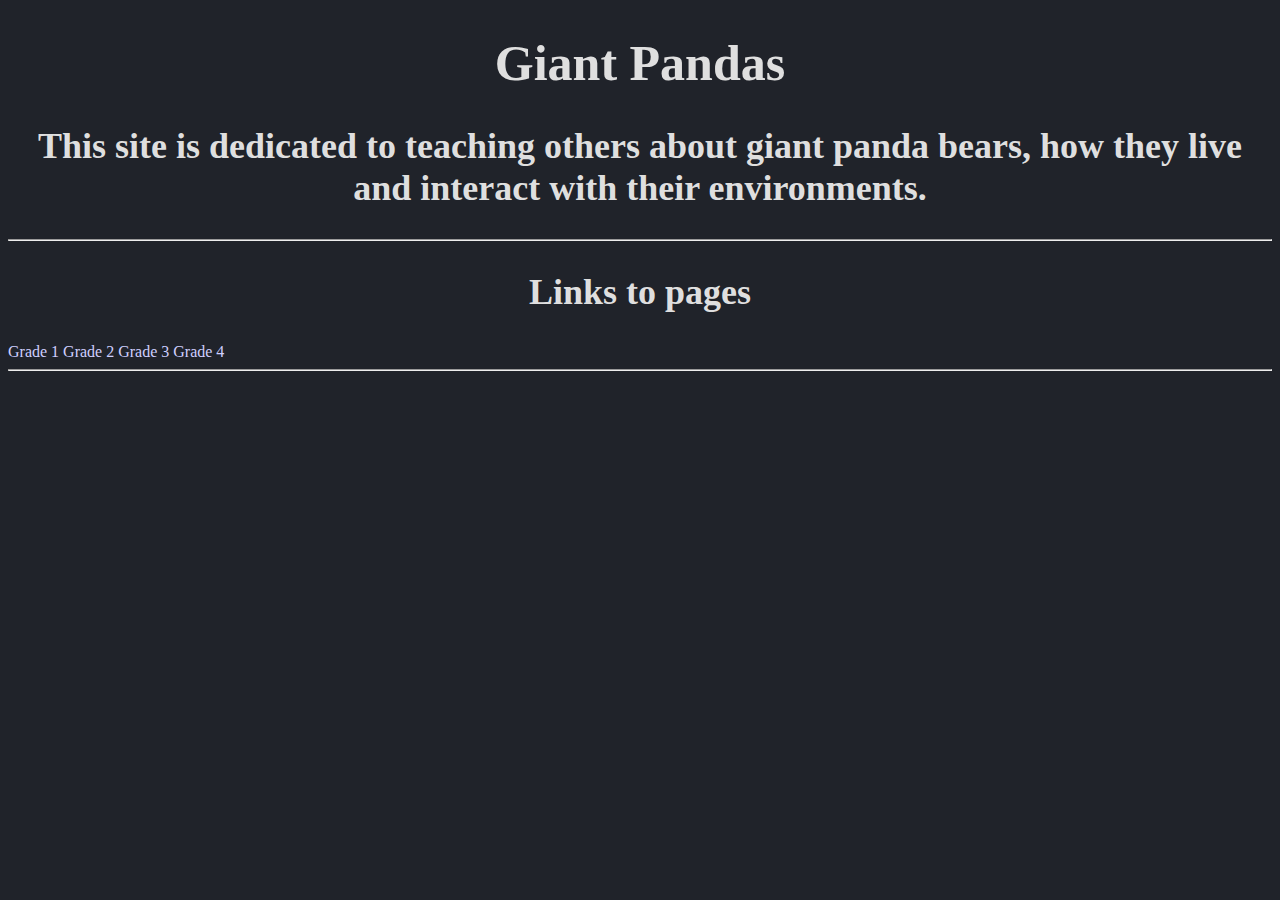
<file: docs/index.html>
<!DOCTYPE html>
<html>
  <head>
    <link rel="stylesheet" href="style.css">
    <title>Giant Panda Bears</title>
  </head>
  <body>
    <h1>Giant Pandas</h1>
    <h2>This site is dedicated to teaching others about giant panda bears, how they live and interact with their environments.</h2>
    <hr>
    <h2>Links to pages</h2>
    <a href="https://mobomega.github.io/giant-panda-bears-website/grade1">Grade 1</a>
    <a href="https://mobomega.github.io/giant-panda-bears-website/grade2">Grade 2</a>
    <a href="https://mobomega.github.io/giant-panda-bears-website/grade3">Grade 3</a>
    <a href="https://mobomega.github.io/giant-panda-bears-website/grade4">Grade 4</a>
    <hr>

  </body>
</file>
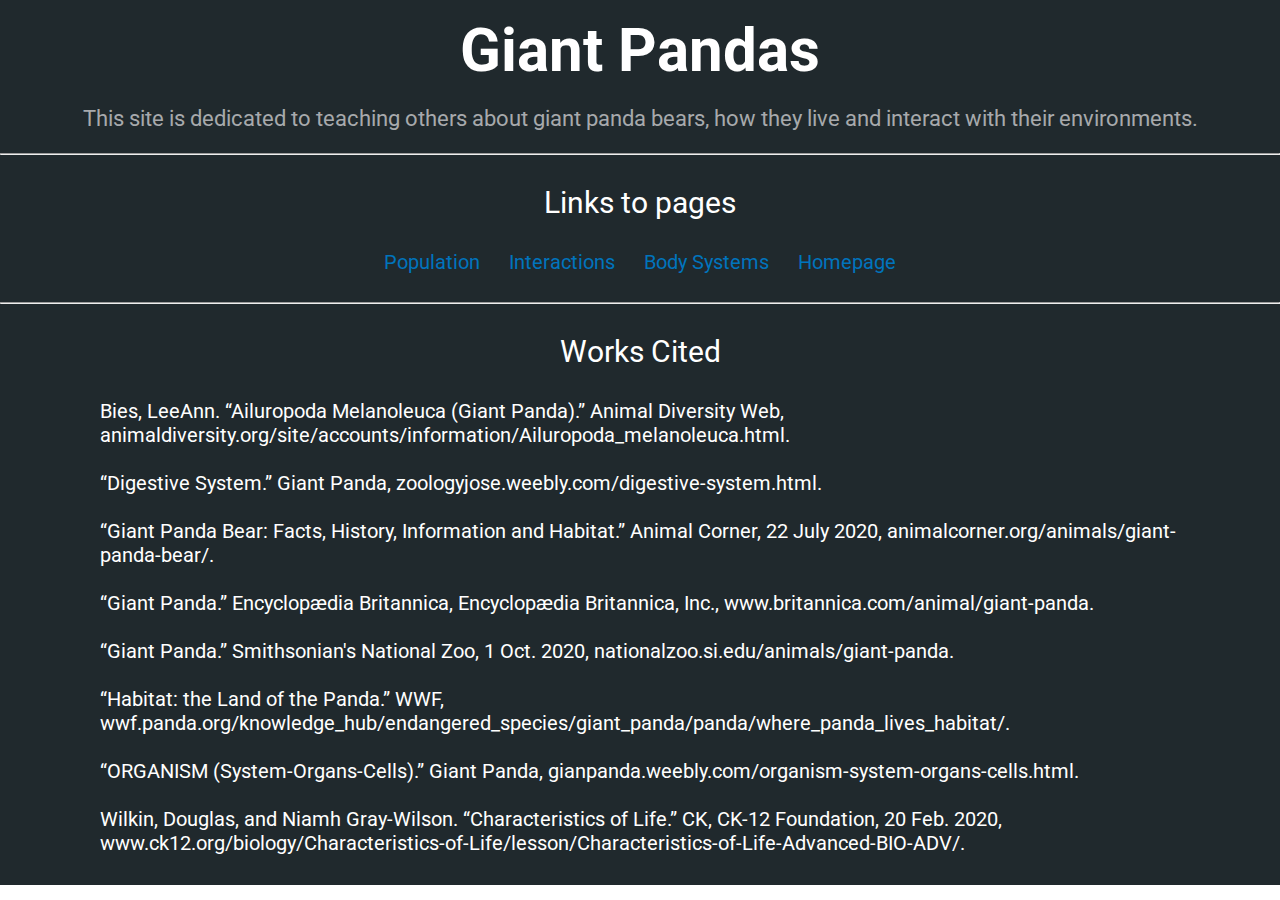
<file: panda-bibliography.html>
<!DOCTYPE html>
<html>
  <head>
    <link rel="stylesheet" href="style.css">
    <link rel='icon' href='favicon.png' type='image/x-icon'/>
    <title>Giant Panda Bears</title>
  </head>
  <body>
    <div class="content">
      <p class="title"><b>Giant Pandas</b></p>
      <p class="subscript">This site is dedicated to teaching others about giant panda bears, how they live and interact with their environments.</p>
      <hr>
      <p class="minor-title">Links to pages</p>
      <div class="pages">
        <div class="links">
          <span class="link page"><a href="https://mobomega.github.io/panda-population">Population</a></span>
          <span class="link page"><a href="https://mobomega.github.io/panda-social-interactions">Interactions</a></span>
          <span class="link page"><a href="https://mobomega.github.io/panda-body-systems">Body Systems</a></span>
          <span class="link page"><a href="https://mobomega.github.io/giant-panda-bears-website">Homepage</a></span>
        </div>
      </div>
      <hr>
      <p class="minor-title">Works Cited</p>
      <p class="minor-info">Bies, LeeAnn. “Ailuropoda Melanoleuca (Giant Panda).” Animal Diversity Web, animaldiversity.org/site/accounts/information/Ailuropoda_melanoleuca.html.<br><br>
“Digestive System.” Giant Panda, zoologyjose.weebly.com/digestive-system.html.<br><br>
“Giant Panda Bear: Facts, History, Information and Habitat.” Animal Corner, 22 July 2020, animalcorner.org/animals/giant-panda-bear/.<br><br>
“Giant Panda.” Encyclopædia Britannica, Encyclopædia Britannica, Inc., www.britannica.com/animal/giant-panda.<br><br>
“Giant Panda.” Smithsonian's National Zoo, 1 Oct. 2020, nationalzoo.si.edu/animals/giant-panda.<br><br>
“Habitat: the Land of the Panda.” WWF, wwf.panda.org/knowledge_hub/endangered_species/giant_panda/panda/where_panda_lives_habitat/.<br><br>
“ORGANISM (System-Organs-Cells).” Giant Panda, gianpanda.weebly.com/organism-system-organs-cells.html.<br><br>
Wilkin, Douglas, and Niamh Gray-Wilson. “Characteristics of Life.” CK, CK-12 Foundation, 20 Feb. 2020, www.ck12.org/biology/Characteristics-of-Life/lesson/Characteristics-of-Life-Advanced-BIO-ADV/.</p>
    </div>
  </body>
</file>
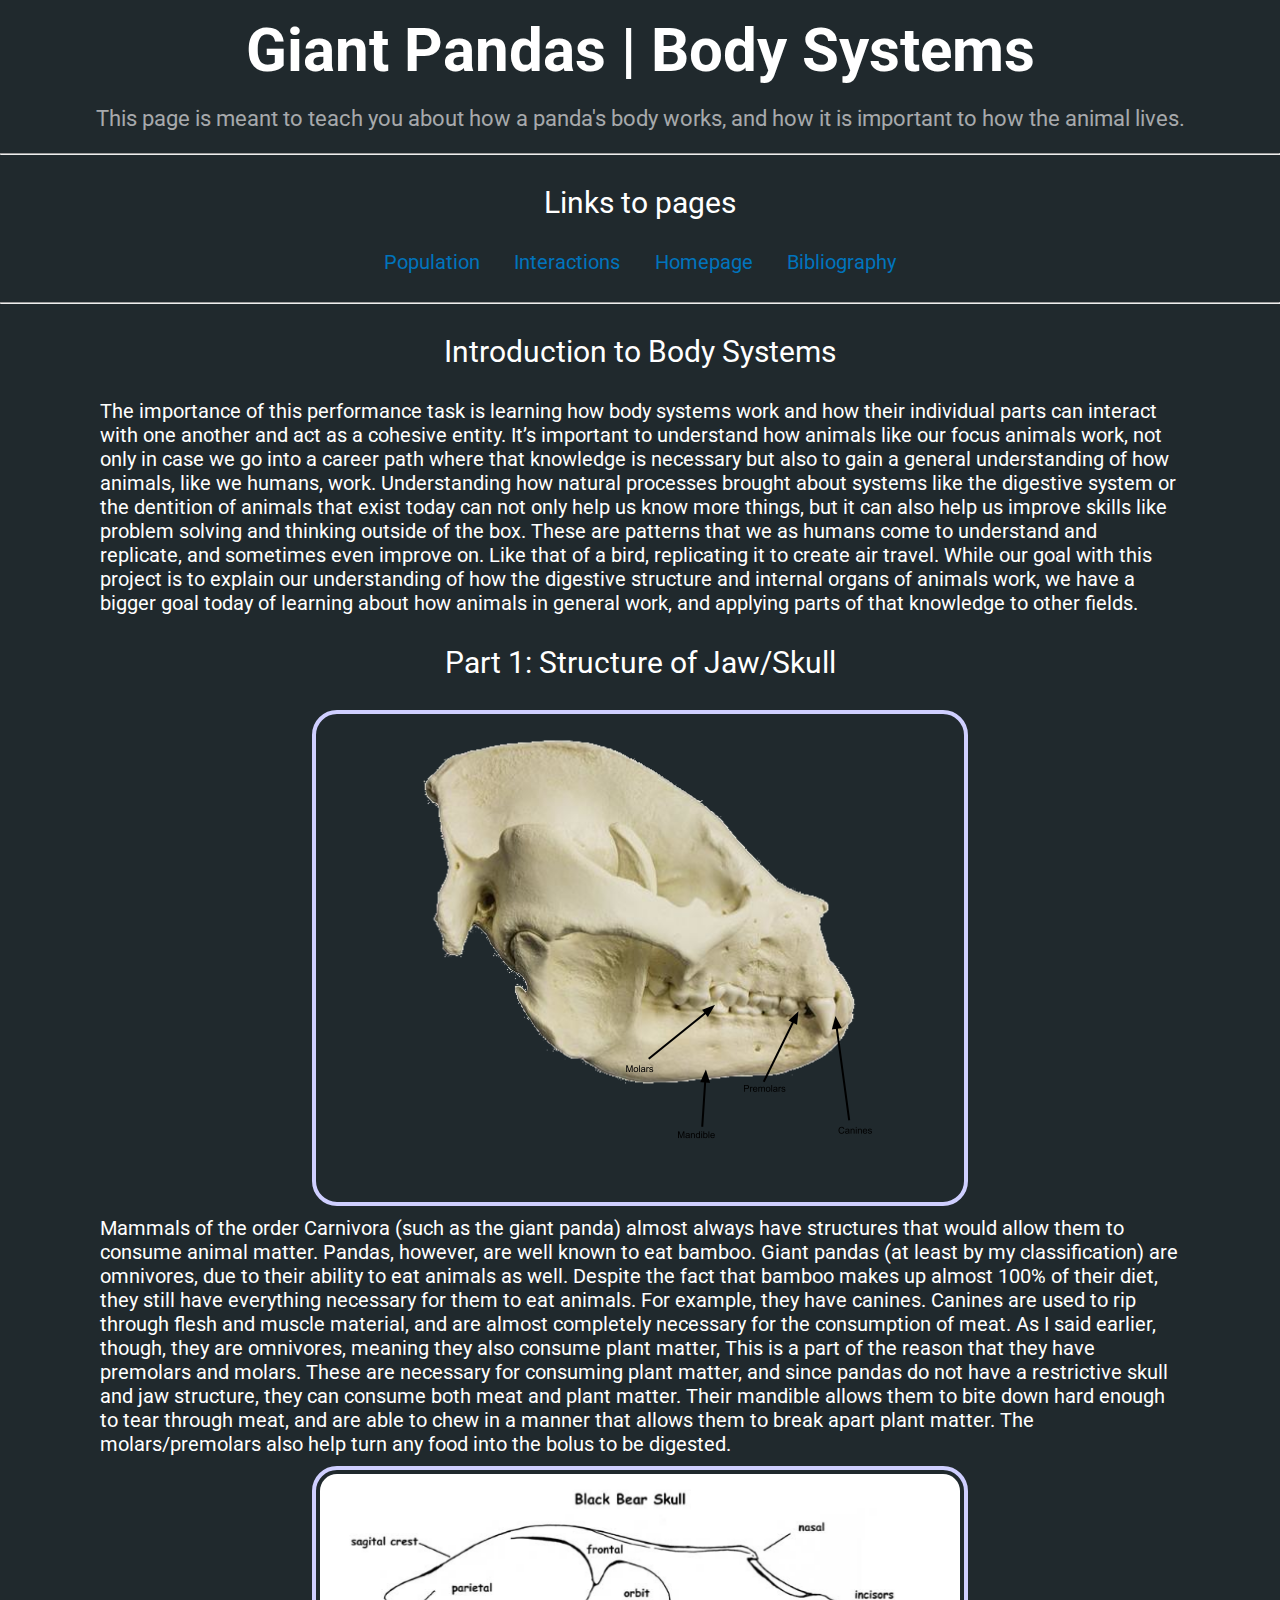
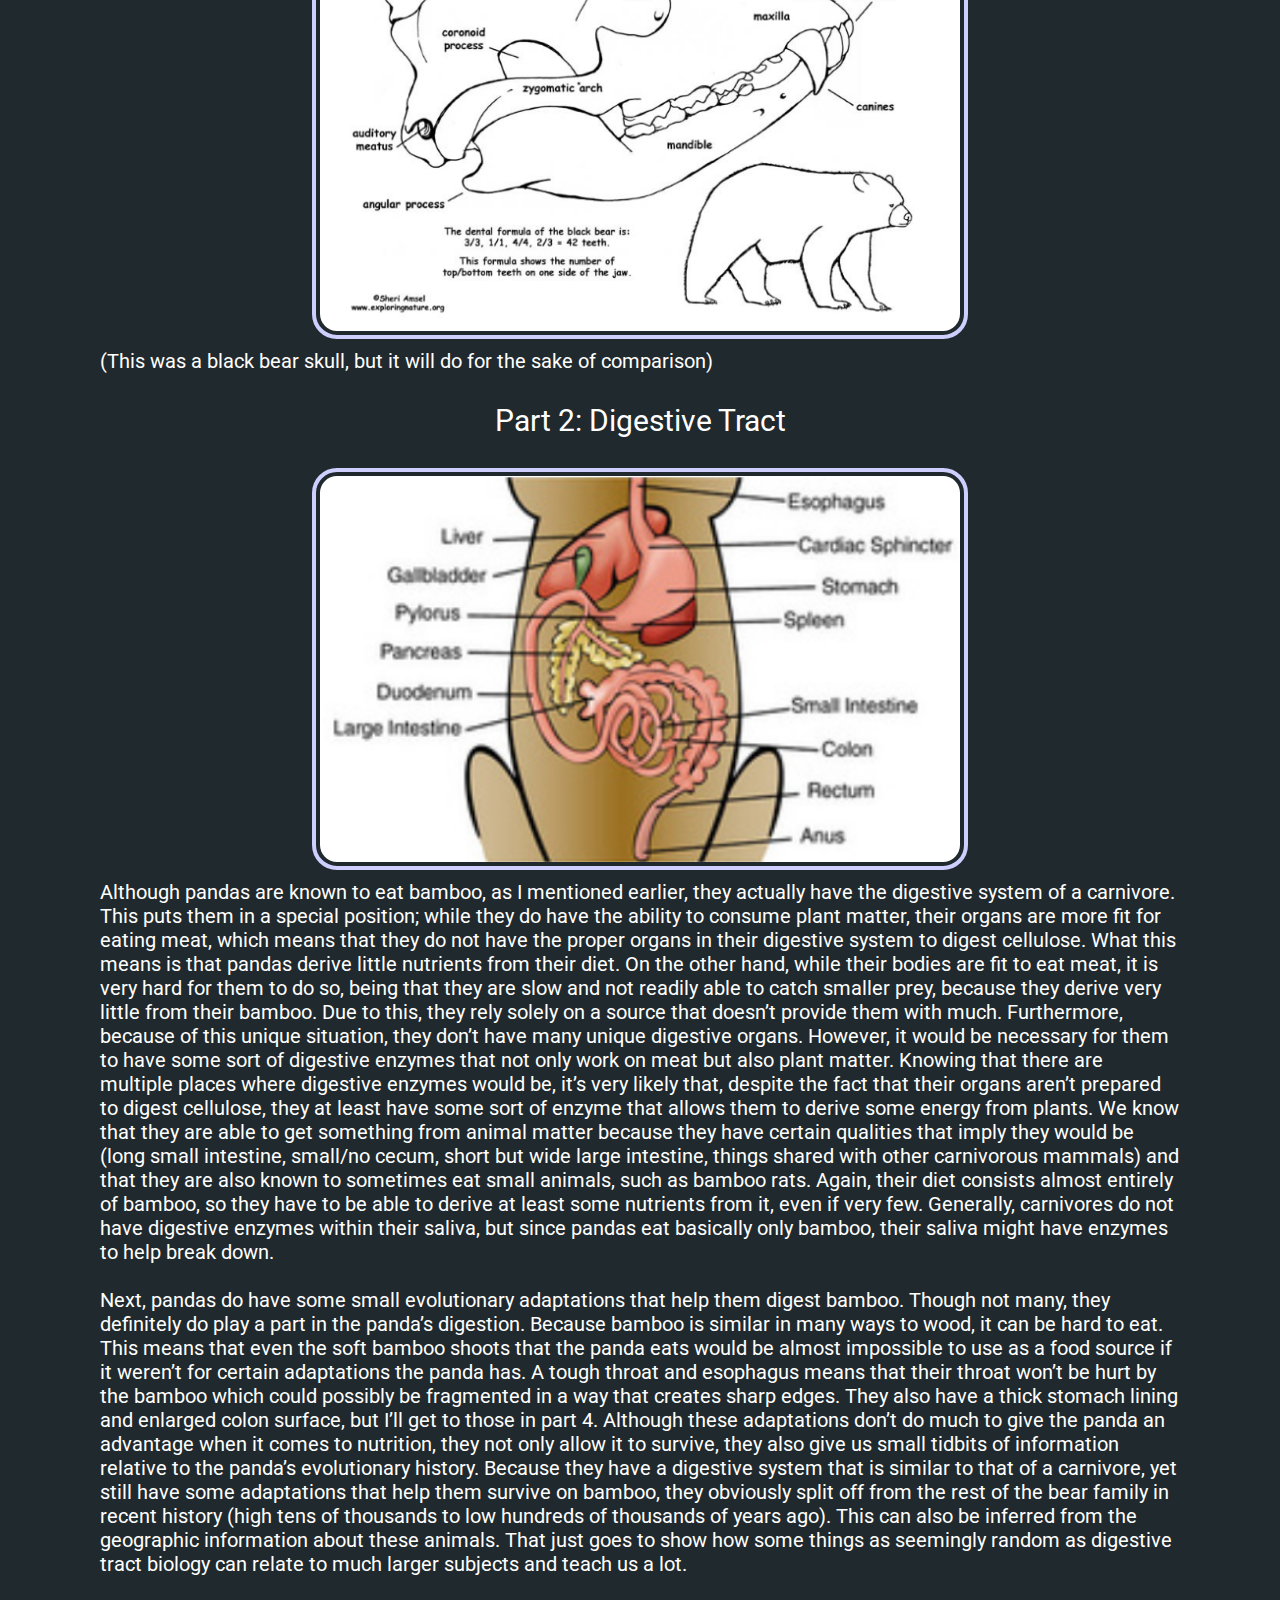
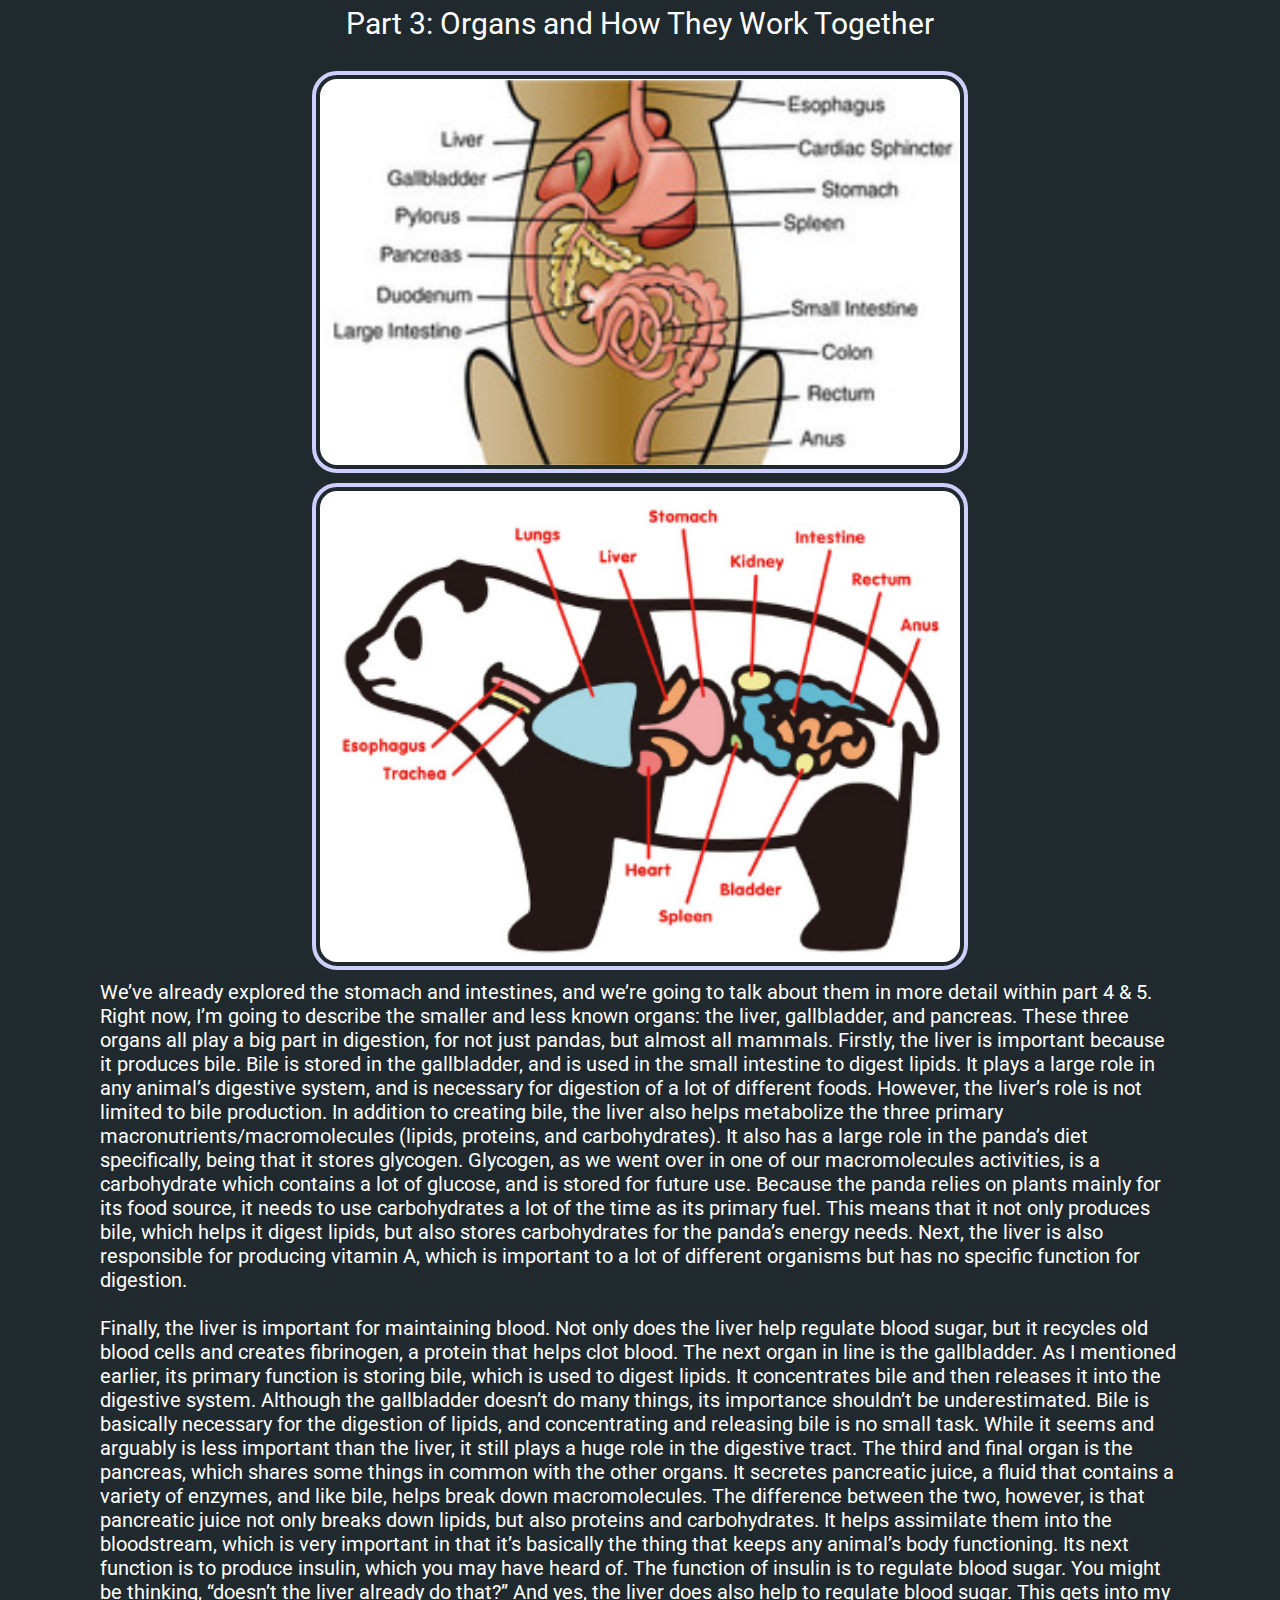
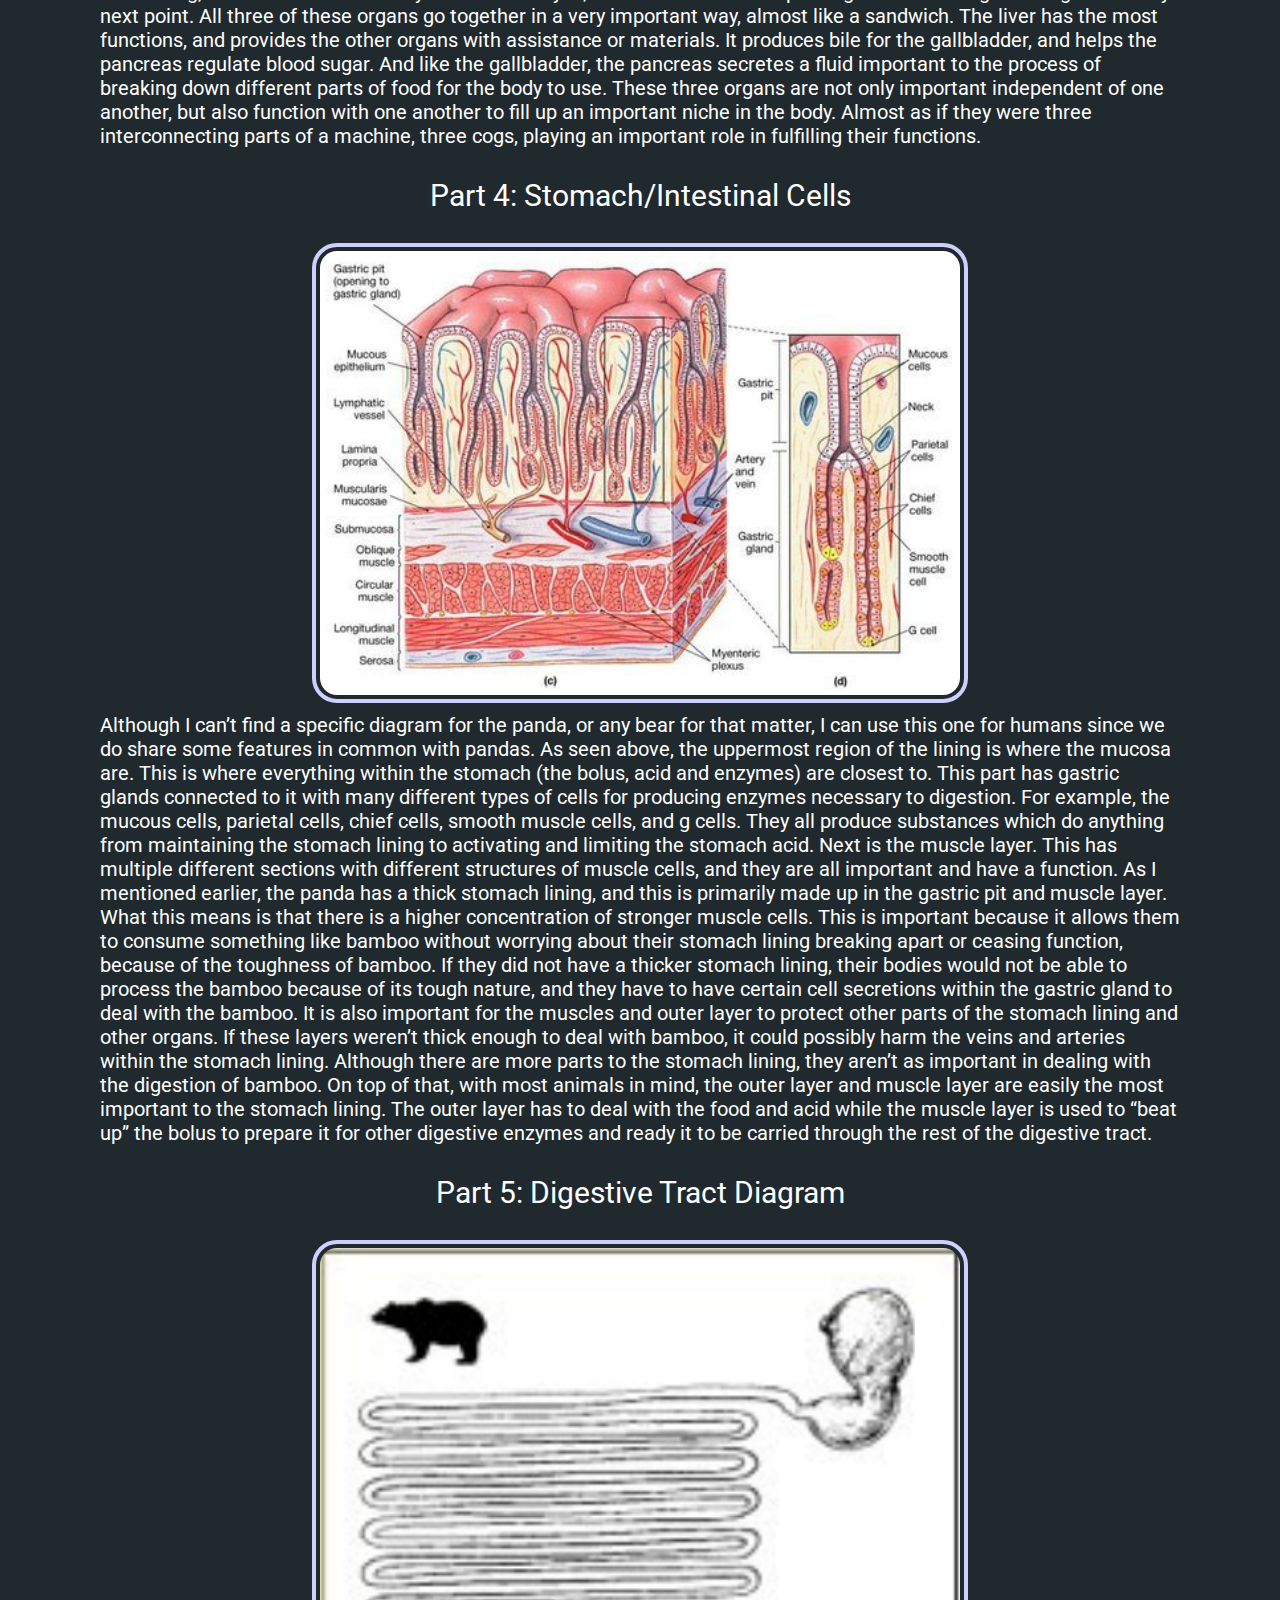
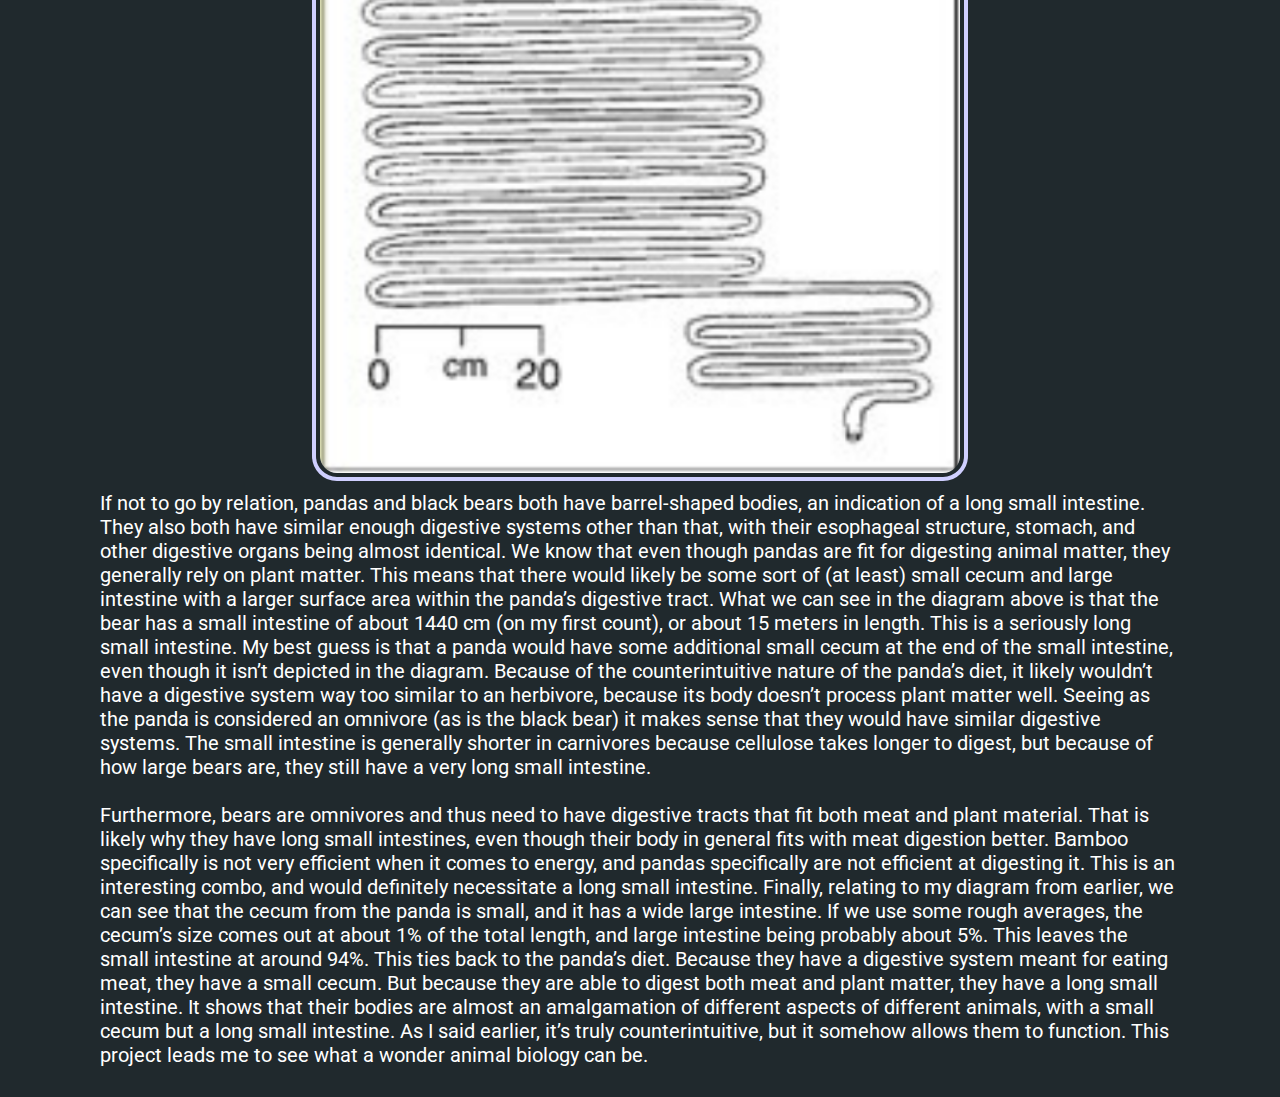
<file: panda-body-systems.html>
<!DOCTYPE html>
<html>
  <head>
    <link rel="stylesheet" href="style.css">
    <link rel='icon' href='favicon.png' type='image/x-icon'/>
    <title>Giant Panda Bears | Body Systems</title>
  </head>
  <body>
    <div class="content">
      <p class="title"><b>Giant Pandas | Body Systems</b></p>
      <p class="subscript">This page is meant to teach you about how a panda's body works, and how it is important to how the animal lives.</p>
      <hr>
      <p class="minor-title">Links to pages</p>
      <div class="pages">
        <div class="links">
          <span class="link page"><a href="https://mobomega.github.io/panda-population">Population</a></span>
          <span class="link page"><a href="https://mobomega.github.io/panda-social-interactions">Interactions</a></span>
          <span class="link page"><a href="https://mobomega.github.io/giant-panda-bears-website">Homepage</a></span>
          <span class="link page"><a href="https://mobomega.github.io/panda-bibliography">Bibliography</a></span>
        </div>
      </div>
      <hr>

      <!-- Info -->
      <p class="minor-title">Introduction to Body Systems</p>
      <p class="minor-info">The importance of this performance task is learning how body systems work and how their individual parts can interact with one another and act as a cohesive entity. It’s important to understand how animals like our focus animals work, not only in case we go into a career path where that knowledge is necessary but also to gain a general understanding of how animals, like we humans, work. Understanding how natural processes brought about systems like the digestive system or the dentition of animals that exist today can not only help us know more things, but it can also help us improve skills like problem solving and thinking outside of the box. These are patterns that we as humans come to understand and replicate, and sometimes even improve on. Like that of a bird, replicating it to create air travel. While our goal with this project is to explain our understanding of how the digestive structure and internal organs of animals work, we have a bigger goal today of learning about how animals in general work, and applying parts of that knowledge to other fields.</p>

      <p class="minor-title">Part 1: Structure of Jaw/Skull</p>
      <img class="minor-image" src="skull1.png" alt="Image of a panda skull">
      <p class="minor-info">Mammals of the order Carnivora (such as the giant panda) almost always have structures that would allow them to consume animal matter. Pandas, however, are well known to eat bamboo. Giant pandas (at least by my classification) are omnivores, due to their ability to eat animals as well. Despite the fact that bamboo makes up almost 100% of their diet, they still have everything necessary for them to eat animals. For example, they have canines. Canines are used to rip through flesh and muscle material, and are almost completely necessary for the consumption of meat. As I said earlier, though, they are omnivores, meaning they also consume plant matter, This is a part of the reason that they have premolars and molars. These are necessary for consuming plant matter, and since pandas do not have a restrictive skull and jaw structure, they can consume both meat and plant matter. Their mandible allows them to 	bite down hard enough to tear through meat, and are able to chew in a manner that allows them to break apart plant matter. The molars/premolars also help turn any food into the bolus to be digested. </p>
      <img class="minor-image" src="skull2.png" alt="Image of a bear skull, labeled">
      <p class="minor-info">(This was a black bear skull, but it will do for the sake of comparison)</p>

      <p class="minor-title">Part 2: Digestive Tract</p>
      <img class="minor-image" src="pandainternal.png" alt="Image of a panda digestive tract">
      <p class="minor-info">Although pandas are known to eat bamboo, as I mentioned earlier, they actually have the digestive system of a carnivore. This puts them in a special position; while they do have the ability to consume plant matter, their organs are more fit for eating meat, which means that they do not have the proper organs in their digestive system to digest cellulose. What this means is that pandas derive little nutrients from their diet. On the other hand, while their bodies are fit to eat meat, it is very hard for them to do so, being that they are slow and not readily able to catch smaller prey, because they derive very little from their bamboo. Due to this, they rely solely on a source that doesn’t provide them with much. Furthermore, because of this unique situation, they don’t have many unique digestive organs. However, it would be necessary for them to have some sort of digestive enzymes that not only work on meat but also plant matter. Knowing that there are multiple places where digestive enzymes would be, it’s very likely that, despite the fact that their organs aren’t prepared to digest cellulose, they at least have some sort of enzyme that allows them to derive some energy from plants. We know that they are able to get something from animal matter because they have certain qualities that imply they would be (long small intestine, small/no cecum, short but wide large intestine, things shared with other carnivorous mammals) and that they are also known to sometimes eat small animals, such as bamboo rats. Again, their diet consists almost entirely of bamboo, so they have to be able to derive at least some nutrients from it, even if very few. Generally, carnivores do not have digestive enzymes within their saliva, but since pandas eat basically only bamboo, their saliva might have enzymes to help break down.<br><br>Next, pandas do have some small evolutionary adaptations that help them digest bamboo. Though not many, they definitely do play a part in the panda’s digestion. Because bamboo is similar in many ways to wood, it can be hard to eat. This means that even the soft bamboo shoots that the panda eats would be almost impossible to use as a food source if it weren’t for certain adaptations the panda has. A tough throat and esophagus means that their throat won’t be hurt by the bamboo which could possibly be fragmented in a way that creates sharp edges. They also have a thick stomach lining and enlarged colon surface, but I’ll get to those in part 4. Although these adaptations don’t do much to give the panda an advantage when it comes to nutrition, they not only allow it to survive, they also give us small tidbits of information relative to the panda’s evolutionary history. Because they have a digestive system that is similar to that of a carnivore, yet still have some adaptations that help them survive on bamboo, they obviously split off from the rest of the bear family in recent history (high tens of thousands to low hundreds of thousands of years ago). This can also be inferred from the geographic information about these animals. That just goes to show how some things as seemingly random as digestive tract biology can relate to much larger subjects and teach us a lot.</p>

      <p class="minor-title">Part 3: Organs and How They Work Together</p>
      <img class="minor-image" src="pandainternal.png" alt="Image of a panda digestive tract">
      <img class="minor-image" src="pandainternal2.png" alt="Image of a panda's organs">
      <p class="minor-info">We’ve already explored the stomach and intestines, and we’re going to talk about them in more detail within part 4 & 5. Right now, I’m going to describe the smaller and less known organs: the liver, gallbladder, and pancreas. These three organs all play a big part in digestion, for not just pandas, but almost all mammals. Firstly, the liver is important because it produces bile. Bile is stored in the gallbladder, and is used in the small intestine to digest lipids. It plays a large role in any animal’s digestive system, and is necessary for digestion of a lot of different foods. However, the liver’s role is not limited to bile production. In addition to creating bile, the liver also helps metabolize the three primary macronutrients/macromolecules (lipids, proteins, and carbohydrates). It also has a large role in the panda’s diet specifically, being that it stores glycogen. Glycogen, as we went over in one of our macromolecules activities, is a carbohydrate which contains a lot of glucose, and is stored for future use. Because the panda relies on plants mainly for its food source, it needs to use carbohydrates a lot of the time as its primary fuel. This means that it not only produces bile, which helps it digest lipids, but also stores carbohydrates for the panda’s energy needs. Next, the liver is also responsible for producing vitamin A, which is important to a lot of different organisms but has no specific function for digestion.<br><br>Finally, the liver is important for maintaining blood. Not only does the liver help regulate blood sugar, but it recycles old blood cells and creates fibrinogen, a protein that helps clot blood. The next organ in line is the gallbladder. As I mentioned earlier, its primary function is storing bile, which is used to digest lipids. It concentrates bile and then releases it into the digestive system. Although the gallbladder doesn’t do many things, its importance shouldn’t be underestimated. Bile is basically necessary for the digestion of lipids, and concentrating and releasing bile is no small task. While it seems and arguably is less important than the liver, it still plays a huge role in the digestive tract. The third and final organ is the pancreas, which shares some things in common with the other organs. It secretes pancreatic juice, a fluid that contains a variety of enzymes, and like bile, helps break down macromolecules. The difference between the two, however, is that pancreatic juice not only breaks down lipids, but also proteins and carbohydrates. It helps assimilate them into the bloodstream, which is very important in that it’s basically the thing that keeps any animal’s body functioning. Its next function is to produce insulin, which you may have heard of. The function of insulin is to regulate blood sugar. You might be thinking, “doesn’t the liver already do that?” And yes, the liver does also help to regulate blood sugar. This gets into my next point. All three of these organs go together in a very important way, almost like a sandwich. The liver has the most functions, and provides the other organs with assistance or materials. It produces bile for the gallbladder, and helps the pancreas regulate blood sugar. And like the gallbladder, the pancreas secretes a fluid important to the process of breaking down different parts of food for the body to use. These three organs are not only important independent of one another, but also function with one another to fill up an important niche in the body. Almost as if they were three interconnecting parts of a machine, three cogs, playing an important role in fulfilling their functions.</p>

      <p class="minor-title">Part 4: Stomach/Intestinal Cells</p>
      <img class="minor-image" src="stomachcell.png" alt="Image of a panda stomach cell">
      <p class="minor-info">Although I can’t find a specific diagram for the panda, or any bear for that matter, I can use this one for humans since we do share some features in common with pandas. As seen above, the uppermost region of the lining is where the mucosa are. This is where everything within the stomach (the bolus, acid and enzymes) are closest to. This part has gastric glands connected to it with many different types of cells for producing enzymes necessary to digestion. For example, the mucous cells, parietal cells, chief cells, smooth muscle cells, and g cells. They all produce substances which do anything from maintaining the stomach lining to activating and limiting the stomach acid. Next is the muscle layer. This has multiple different sections with different structures of muscle cells, and they are all important and have a function. As I mentioned earlier, the panda has a thick stomach lining, and this is primarily made up in the gastric pit and muscle layer. What this means is that there is a higher concentration of stronger muscle cells. This is important because it allows them to consume something like bamboo without worrying about their stomach lining breaking apart or ceasing function, because of the toughness of bamboo. If they did not have a thicker stomach lining, their bodies would not be able to process the bamboo because of its tough nature, and they have to have certain cell secretions within the gastric gland to deal with the bamboo. It is also important for the muscles and outer layer to protect other parts of the stomach lining and other organs. If these layers weren’t thick enough to deal with bamboo, it could possibly harm the veins and arteries within the stomach lining. Although there are more parts to the stomach lining, they aren’t as important in dealing with the digestion of bamboo. On top of that, with most animals in mind, the outer layer and muscle layer are easily the most important to the stomach lining. The outer layer has to deal with the food and acid while the muscle layer is used to “beat up” the bolus to prepare it for other digestive enzymes and ready it to be carried through the rest of the digestive tract.</p>

      <p class="minor-title">Part 5: Digestive Tract Diagram</p>
      <img class="minor-image" src="intestines.png" alt="Image of a bear colon">
      <p class="minor-info">If not to go by relation, pandas and black bears both have barrel-shaped bodies, an indication of a long small intestine. They also both have similar enough digestive systems other than that, with their esophageal structure, stomach, and other digestive organs being almost identical. We know that even though pandas are fit for digesting animal matter, they generally rely on plant matter. This means that there would likely be some sort of (at least) small cecum and large intestine with a larger surface area within the panda’s digestive tract. What we can see in the diagram above is that the bear has a small intestine of about 1440 cm (on my first count), or about 15 meters in length. This is a seriously long small intestine. My best guess is that a panda would have some additional small cecum at the end of the small intestine, even though it isn’t depicted in the diagram. Because of the counterintuitive nature of the panda’s diet, it likely wouldn’t have a digestive system way too similar to an herbivore, because its body doesn’t process plant matter well. Seeing as the panda is considered an omnivore (as is the black bear) it makes sense that they would have similar digestive systems. The small intestine is generally shorter in carnivores because cellulose takes longer to digest, but because of how large bears are, they still have a very long small intestine.<br><br>Furthermore, bears are omnivores and thus need to have digestive tracts that fit both meat and plant material. That is likely why they have long small intestines, even though their body in general fits with meat digestion better. Bamboo specifically is not very efficient when it comes to energy, and pandas specifically are not efficient at digesting it. This is an interesting combo, and would definitely necessitate a long small intestine. Finally, relating to my diagram from earlier, we can see that the cecum from the panda is small, and it has a wide large intestine. If we use some rough averages, the cecum’s size comes out at about 1% of the total length, and large intestine being probably about 5%. This leaves the small intestine at around 94%. This ties back to the panda’s diet. Because they have a digestive system meant for eating meat, they have a small cecum. But because they are able to digest both meat and plant matter, they have a long small intestine. It shows that their bodies are almost an amalgamation of different aspects of different animals, with a small cecum but a long small intestine. As I said earlier, it’s truly counterintuitive, but it somehow allows them to function. This project leads me to see what a wonder animal biology can be.</p>

      </div>
  </body>
</file>
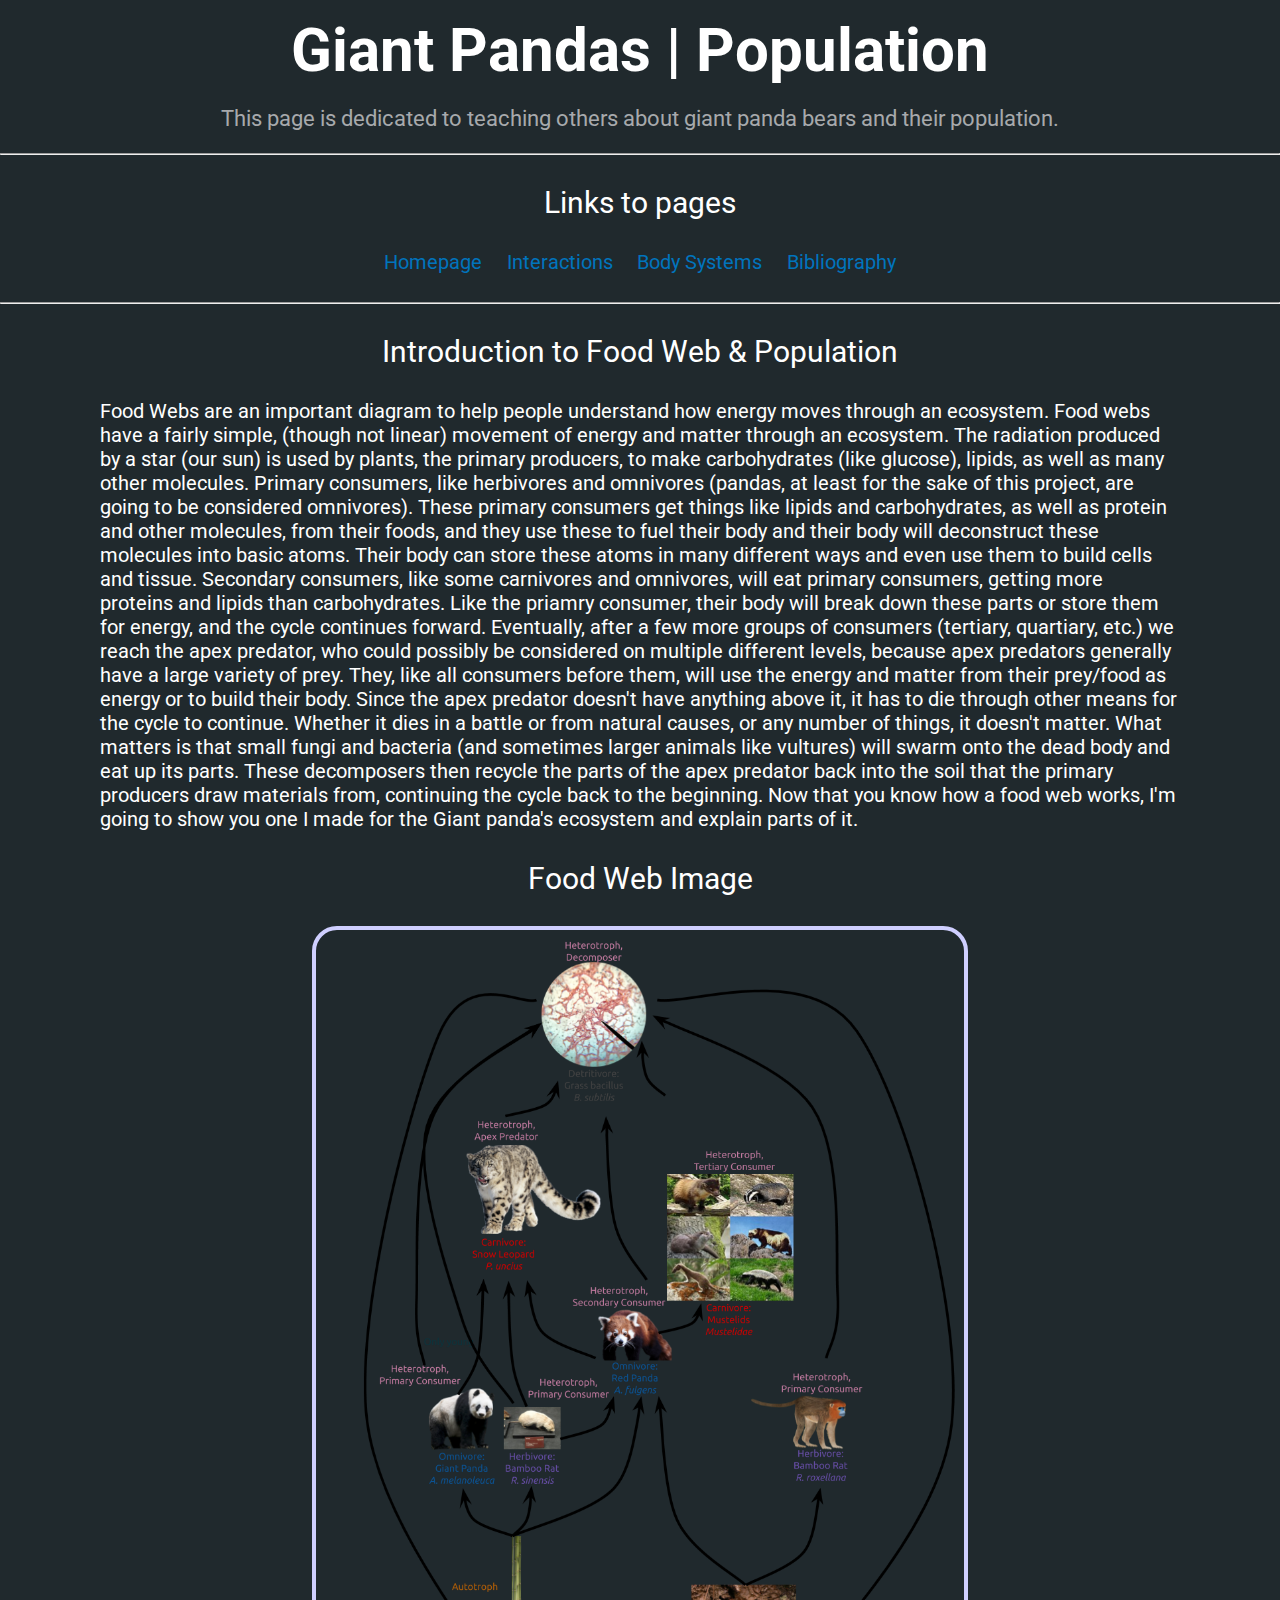
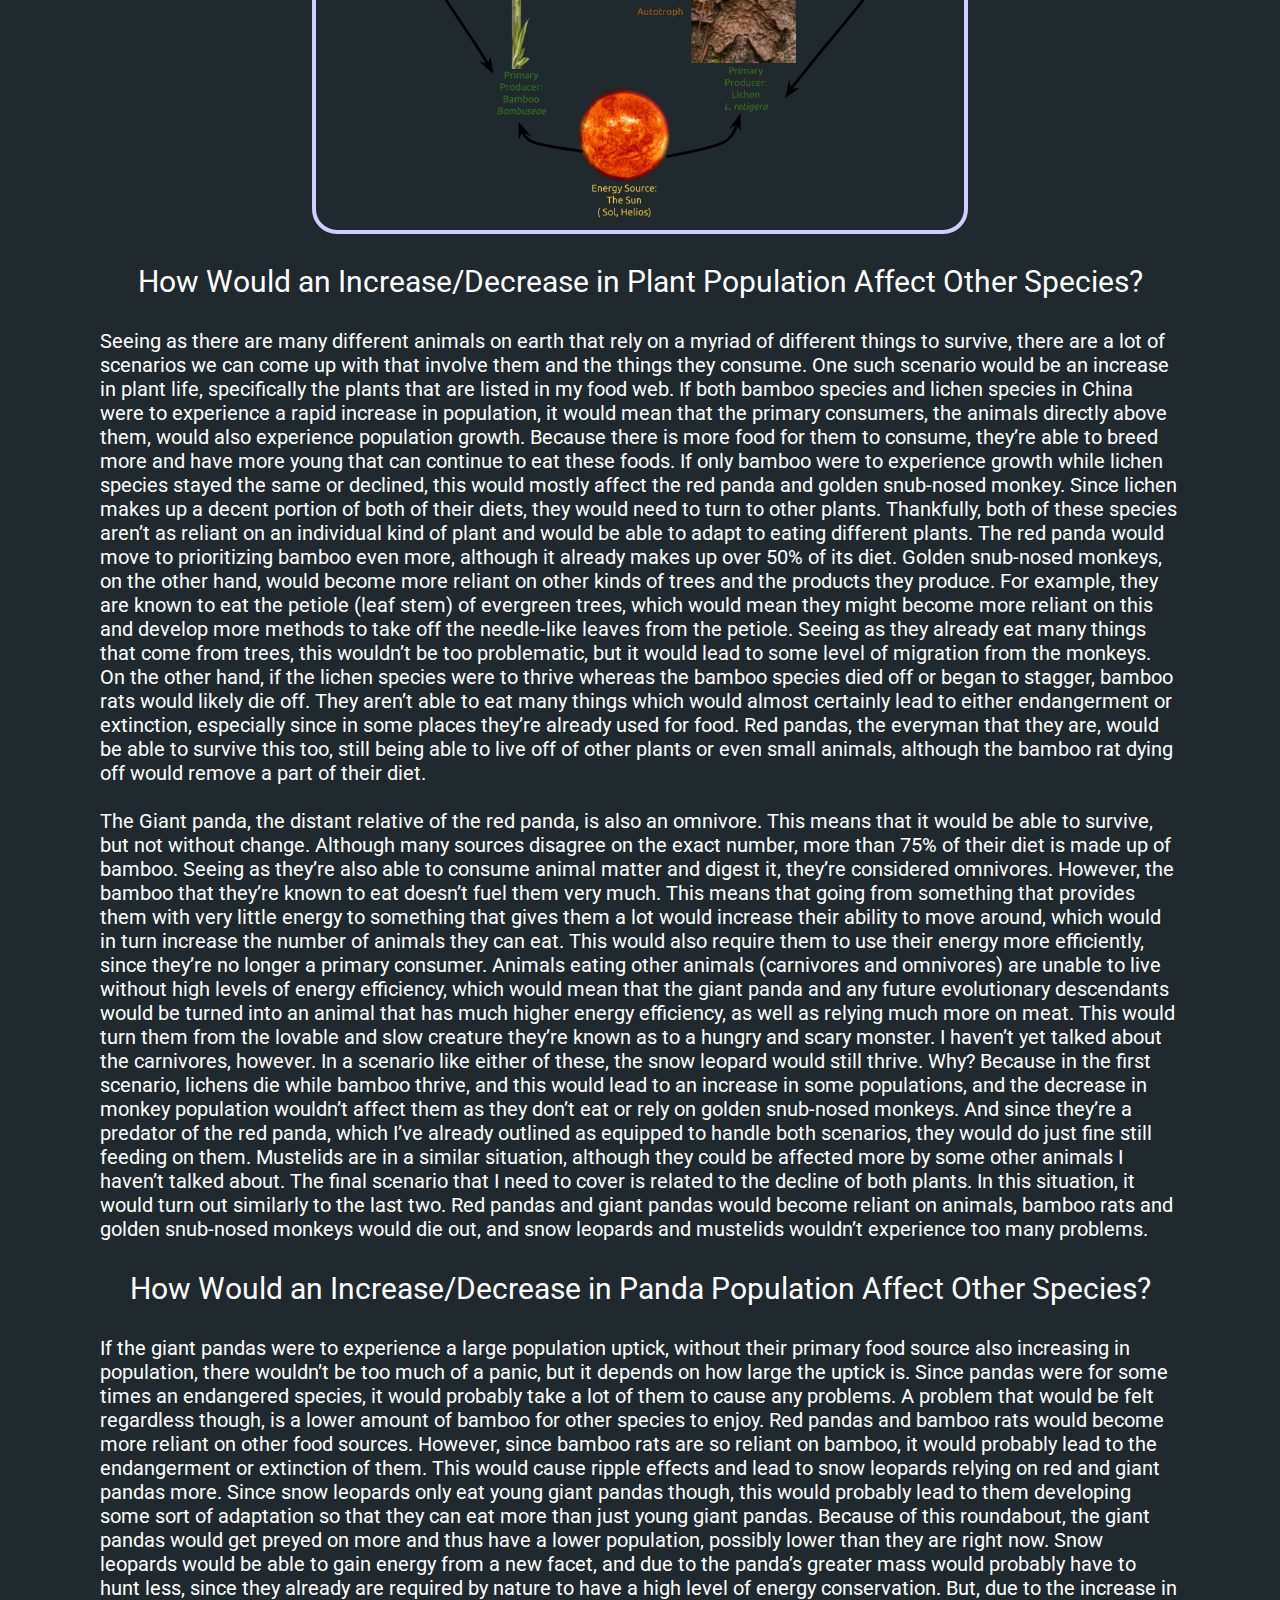
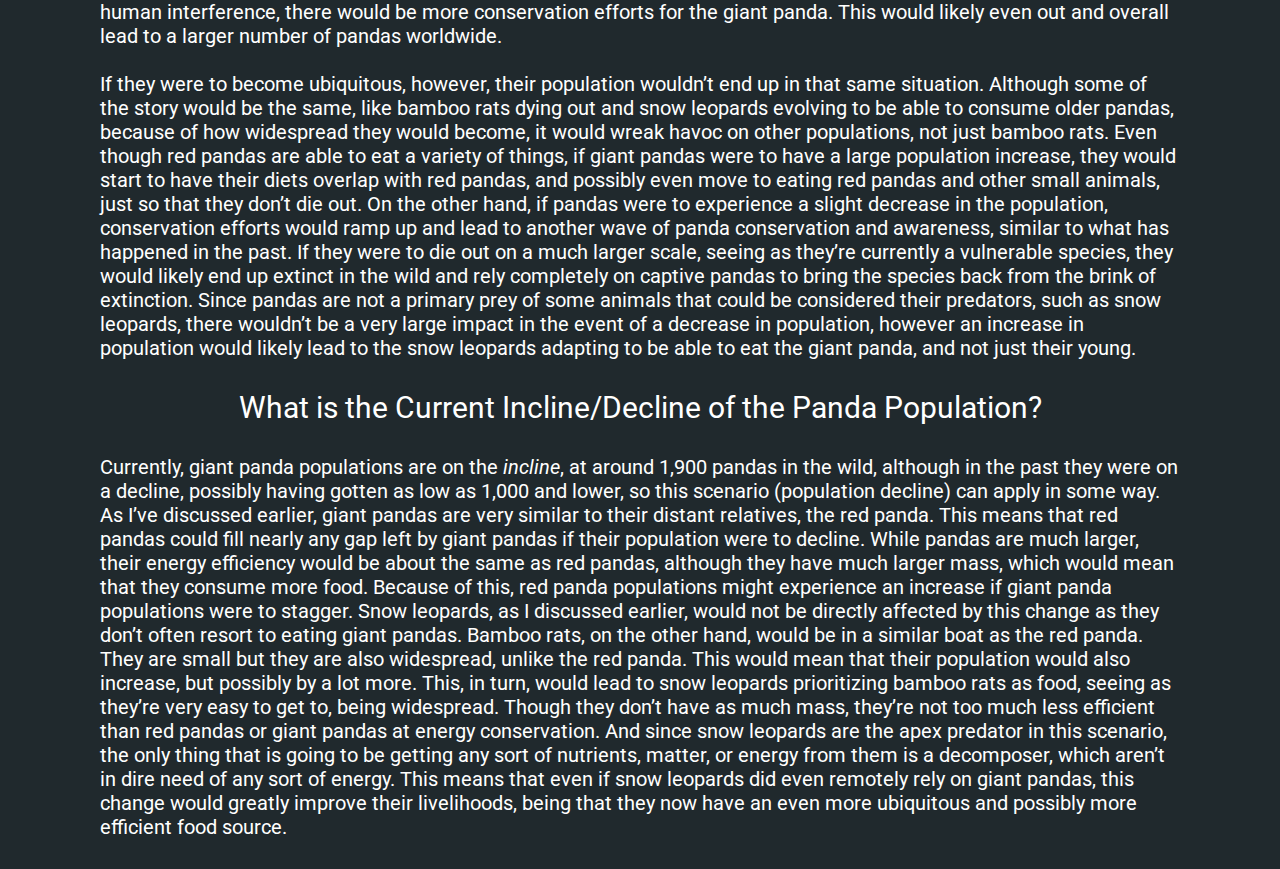
<file: panda-population.html>
<!DOCTYPE html>
<html>
  <head>
    <link rel="stylesheet" href="style.css">
    <link rel='icon' href='favicon.png' type='image/x-icon'/>
    <title>Giant Panda Bears | Population</title>
  </head>
  <body>
    <div class="content">
      <p class="title"><b>Giant Pandas | Population</b></p>
      <p class="subscript">This page is dedicated to teaching others about giant panda bears and their population.</p>
      <hr>
      <p class="minor-title">Links to pages</p>
      <div class="pages">
        <div class="links">
          <span class="link page"><a href="https://mobomega.github.io/giant-panda-bears-website">Homepage</a></span>
          <span class="link page"><a href="https://mobomega.github.io/panda-social-interactions">Interactions</a></span>
          <span class="link page"><a href="https://mobomega.github.io/panda-body-systems">Body Systems</a></span>
          <span class="link page"><a href="https://mobomega.github.io/panda-bibliography">Bibliography</a></span>
        </div>
      </div>
      <hr>
      <p class="minor-title">Introduction to Food Web & Population</p>
      <p class="minor-info">Food Webs are an important diagram to help people understand how energy moves through an ecosystem. Food webs have a fairly simple, (though not linear) movement of energy and matter through an ecosystem. The radiation produced by a star (our sun) is used by plants, the primary producers, to make carbohydrates (like glucose), lipids, as well as many other molecules. Primary consumers, like herbivores and omnivores (pandas, at least for the sake of this project, are going to be considered omnivores). These primary consumers get things like lipids and carbohydrates, as well as protein and other molecules, from their foods, and they use these to fuel their body and their body will deconstruct these molecules into basic atoms. Their body can store these atoms in many different ways and even use them to build cells and tissue. Secondary consumers, like some carnivores and omnivores, will eat primary consumers, getting more proteins and lipids than carbohydrates. Like the priamry consumer, their body will break down these parts or store them for energy, and the cycle continues forward. Eventually, after a few more groups of consumers (tertiary, quartiary, etc.) we reach the apex predator, who could possibly be considered on multiple different levels, because apex predators generally have a large variety of prey. They, like all consumers before them, will use the energy and matter from their prey/food as energy or to build their body. Since the apex predator doesn't have anything above it, it has to die through other means for the cycle to continue. Whether it dies in a battle or from natural causes, or any number of things, it doesn't matter. What matters is that small fungi and bacteria (and sometimes larger animals like vultures) will swarm onto the dead body and eat up its parts. These decomposers then recycle the parts of the apex predator back into the soil that the primary producers draw materials from, continuing the cycle back to the beginning. Now that you know how a food web works, I'm going to show you one I made for the Giant panda's ecosystem and explain parts of it.</p>

      <p class="minor-title">Food Web Image</p>
      <img class="minor-image" src="foodweb.png" alt="Food Web">

      <p class="minor-title">How Would an Increase/Decrease in Plant Population Affect Other Species?</p>
      <p class="minor-info">Seeing as there are many different animals on earth that rely on a myriad of different things to survive, there are a lot of scenarios we can come up with that involve them and the things they consume. One such scenario would be an increase in plant life, specifically the plants that are listed in my food web. If both bamboo species and lichen species in China were to experience a rapid increase in population, it would mean that the primary consumers, the animals directly above them, would also experience population growth. Because there is more food for them to consume, they’re able to breed more and have more young that can continue to eat these foods. If only bamboo were to experience growth while lichen species stayed the same or declined, this would mostly affect the red panda and golden snub-nosed monkey. Since lichen makes up a decent portion of both of their diets, they would need to turn to other plants. Thankfully, both of these species aren’t as reliant on an individual kind of plant and would be able to adapt to eating different plants. The red panda would move to prioritizing bamboo even more, although it already makes up over 50% of its diet. Golden snub-nosed monkeys, on the other hand, would become more reliant on other kinds of trees and the products they produce. For example, they are known to eat the petiole (leaf stem) of evergreen trees, which would mean they might become more reliant on this and develop more methods to take off the needle-like leaves from the petiole. Seeing as they already eat many things that come from trees, this wouldn’t be too problematic, but it would lead to some level of migration from the monkeys. On the other hand, if the lichen species were to thrive whereas the bamboo species died off or began to stagger, bamboo rats would likely die off. They aren’t able to eat many things which would almost certainly lead to either endangerment or extinction, especially since in some places they’re already used for food. Red pandas, the everyman that they are, would be able to survive this too, still being able to live off of other plants or even small animals, although the bamboo rat dying off would remove a part of their diet.<br><br>The Giant panda, the distant relative of the red panda, is also an omnivore. This means that it would be able to survive, but not without change. Although many sources disagree on the exact number, more than 75% of their diet is made up of bamboo. Seeing as they’re also able to consume animal matter and digest it, they’re considered omnivores. However, the bamboo that they’re known to eat doesn’t fuel them very much. This means that going from something that provides them with very little energy to something that gives them a lot would increase their ability to move around, which would in turn increase the number of animals they can eat. This would also require them to use their energy more efficiently, since they’re no longer a primary consumer. Animals eating other animals (carnivores and omnivores) are unable to live without high levels of energy efficiency, which would mean that the giant panda and any future evolutionary descendants would be turned into an animal that has much higher energy efficiency, as well as relying much more on meat. This would turn them from the lovable and slow creature they’re known as to a hungry and scary monster. I haven’t yet talked about the carnivores, however. In a scenario like either of these, the snow leopard would still thrive. Why? Because in the first scenario, lichens die while bamboo thrive, and this would lead to an increase in some populations, and the decrease in monkey population wouldn’t affect them as they don’t eat or rely on golden snub-nosed monkeys. And since they’re a predator of the red panda, which I’ve already outlined as equipped to handle both scenarios, they would do just fine still feeding on them. Mustelids are in a similar situation, although they could be affected more by some other animals I haven’t talked about. The final scenario that I need to cover is related to the decline of both plants. In this situation, it would turn out similarly to the last two. Red pandas and giant pandas would become reliant on animals, bamboo rats and golden snub-nosed monkeys would die out, and snow leopards and mustelids wouldn’t experience too many problems.</p>

      <p class="minor-title">How Would an Increase/Decrease in Panda Population Affect Other Species?</p>
      <p class="minor-info">If the giant pandas were to experience a large population uptick, without their primary food source also increasing in population, there wouldn’t be too much of a panic, but it depends on how large the uptick is. Since pandas were for some times an endangered species, it would probably take a lot of them to cause any problems. A problem that would be felt regardless though, is a lower amount of bamboo for other species to enjoy. Red pandas and bamboo rats would become more reliant on other food sources. However, since bamboo rats are so reliant on bamboo, it would probably lead to the endangerment or extinction of them. This would cause ripple effects and lead to snow leopards relying on red and giant pandas more. Since snow leopards only eat young giant pandas though, this would probably lead to them developing some sort of adaptation so that they can eat more than just young giant pandas. Because of this roundabout, the giant pandas would get preyed on more and thus have a lower population, possibly lower than they are right now. Snow leopards would be able to gain energy from a new facet, and due to the panda’s greater mass would probably have to hunt less, since they already are required by nature to have a high level of energy conservation. But, due to the increase in human interference, there would be more conservation efforts for the giant panda. This would likely even out and overall lead to a larger number of pandas worldwide.<br><br>If they were to become ubiquitous, however, their population wouldn’t end up in that same situation. Although some of the story would be the same, like bamboo rats dying out and snow leopards evolving to be able to consume older pandas, because of how widespread they would become, it would wreak havoc on other populations, not just bamboo rats. Even though red pandas are able to eat a variety of things, if giant pandas were to have a large population increase, they would start to have their diets overlap with red pandas, and possibly even move to eating red pandas and other small animals, just so that they don’t die out. On the other hand, if pandas were to experience a slight decrease in the population, conservation efforts would ramp up and lead to another wave of panda conservation and awareness, similar to what has happened in the past. If they were to die out on a much larger scale, seeing as they’re currently a vulnerable species, they would likely end up extinct in the wild and rely completely on captive pandas to bring the species back from the brink of extinction. Since pandas are not a primary prey of some animals that could be considered their predators, such as snow leopards, there wouldn’t be a very large impact in the event of a decrease in population, however an increase in population would likely lead to the snow leopards adapting to be able to eat the giant panda, and not just their young.</p>

      <p class="minor-title">What is the Current Incline/Decline of the Panda Population?</p>
      <p class="minor-info">Currently, giant panda populations are on the <em>incline</em>, at around 1,900 pandas in the wild, although in the past they were on a decline, possibly having gotten as low as 1,000 and lower, so this scenario (population decline) can apply in some way. As I’ve discussed earlier, giant pandas are very similar to their distant relatives, the red panda. This means that red pandas could fill nearly any gap left by giant pandas if their population were to decline. While pandas are much larger, their energy efficiency would be about the same as red pandas, although they have much larger mass, which would mean that they consume more food. Because of this, red panda populations might experience an increase if giant panda populations were to stagger. Snow leopards, as I discussed earlier, would not be directly affected by this change as they don’t often resort to eating giant pandas. Bamboo rats, on the other hand, would be in a similar boat as the red panda. They are small but they are also widespread, unlike the red panda. This would mean that their population would also increase, but possibly by a lot more. This, in turn, would lead to snow leopards prioritizing bamboo rats as food, seeing as they’re very easy to get to, being widespread. Though they don’t have as much mass, they’re not too much less efficient than red pandas or giant pandas at energy conservation. And since snow leopards are the apex predator in this scenario, the only thing that is going to be getting any sort of nutrients, matter, or energy from them is a decomposer, which aren’t in dire need of any sort of energy. This means that even if snow leopards did even remotely rely on giant pandas, this change would greatly improve their livelihoods, being that they now have an even more ubiquitous and possibly more efficient food source.</p>

      </div>
  </body>
</file>
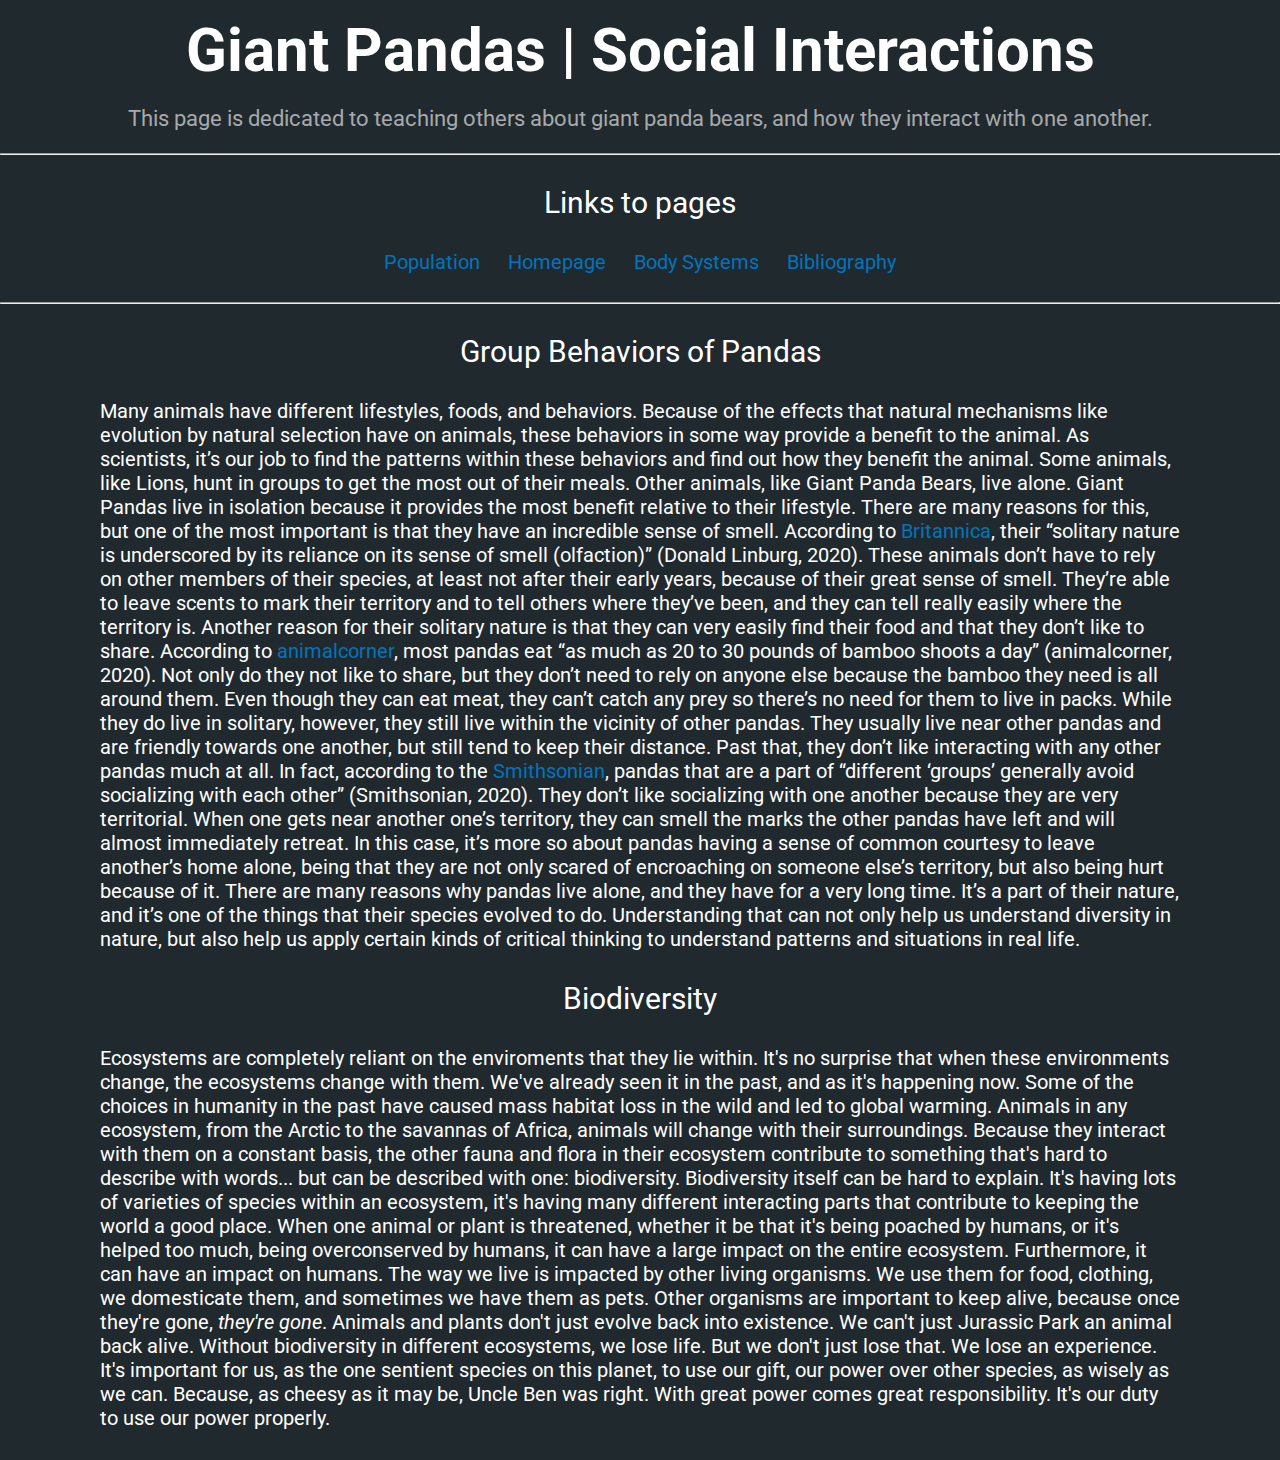
<file: panda-social-interactions.html>
<!DOCTYPE html>
<html>
  <head>
    <link rel="stylesheet" href="style.css">
    <link rel='icon' href='favicon.png' type='image/x-icon'/>
    <title>Giant Panda Bears | Interactions</title>
  </head>
  <body>
    <div class="content">
      <p class="title"><b>Giant Pandas | Social Interactions</b></p>
      <p class="subscript">This page is dedicated to teaching others about giant panda bears, and how they interact with one another.</p>
      <hr>
      <p class="minor-title">Links to pages</p>
      <div class="pages">
        <div class="links">
          <span class="link page"><a href="https://mobomega.github.io/panda-population">Population</a></span>
          <span class="link page"><a href="https://mobomega.github.io/giant-panda-bears-website">Homepage</a></span>
          <span class="link page"><a href="https://mobomega.github.io/panda-body-systems">Body Systems</a></span>
          <span class="link page"><a href="https://mobomega.github.io/panda-bibliography">Bibliography</a></span>
        </div>
      </div>
      <hr>
      <p class="minor-title">Group Behaviors of Pandas</p>
      <p class="minor-info">Many animals have different lifestyles, foods, and behaviors. Because of the effects that natural mechanisms like evolution by natural selection have on animals, these behaviors in some way provide a benefit to the animal. As scientists, it’s our job to find the patterns within these behaviors and find out how they benefit the animal. Some animals, like Lions, hunt in groups to get the most out of their meals. Other animals, like Giant Panda Bears, live alone. Giant Pandas live in isolation because it provides the most benefit relative to their lifestyle. There are many reasons for this, but one of the most important is that they have an incredible sense of smell. According to <span class="link"><a href="https://www.britannica.com/animal/giant-panda">Britannica</a></span>, their “solitary nature is underscored by its reliance on its sense of smell (olfaction)” (Donald Linburg, 2020). These animals don’t have to rely on other members of their species, at least not after their early years, because of their great sense of smell. They’re able to leave scents to mark their territory and to tell others where they’ve been, and they can tell really easily where the territory is. Another reason for their solitary nature is that they can very easily find their food and that they don’t like to share. According to <span class="link"><a href="https://animalcorner.org/animals/giant-panda-bear/">animalcorner</a></span>, most pandas eat “as much as 20 to 30 pounds of bamboo shoots a day” (animalcorner, 2020). Not only do they not like to share, but they don’t need to rely on anyone else because the bamboo they need is all around them. Even though they can eat meat, they can’t catch any prey so there’s no need for them to live in packs. While they do live in solitary, however, they still live within the vicinity of other pandas. They usually live near other pandas and are friendly towards one another, but still tend to keep their distance. Past that, they don’t like interacting with any other pandas much at all. In fact, according to the <span class="link"><a href="https://nationalzoo.si.edu/animals/giant-panda">Smithsonian</a></span>, pandas that are a part of “different ‘groups’ generally avoid socializing with each other” (Smithsonian, 2020). They don’t like socializing with one another because they are very territorial. When one gets near another one’s territory, they can smell the marks the other pandas have left and will almost immediately retreat. In this case, it’s more so about pandas having a sense of common courtesy to leave another’s home alone, being that they are not only scared of encroaching on someone else’s territory, but also being hurt because of it. There are many reasons why pandas live alone, and they have for a very long time. It’s a part of their nature, and it’s one of the things that their species evolved to do. Understanding that can not only help us understand diversity in nature, but also help us apply certain kinds of critical thinking to understand patterns and situations in real life.</p>

      <p class="minor-title">Biodiversity</p>
      <p class="minor-info">Ecosystems are completely reliant on the enviroments that they lie within. It's no surprise that when these environments change, the ecosystems change with them. We've already seen it in the past, and as it's happening now. Some of the choices in humanity in the past have caused mass habitat loss in the wild and led to global warming. Animals in any ecosystem, from the Arctic to the savannas of Africa, animals will change with their surroundings. Because they interact with them on a constant basis, the other fauna and flora in their ecosystem contribute to something that's hard to describe with words... but can be described with one: biodiversity. Biodiversity itself can be hard to explain. It's having lots of varieties of species within an ecosystem, it's having many different interacting parts that contribute to keeping the world a good place. When one animal or plant is threatened, whether it be that it's being poached by humans, or it's helped too much, being overconserved by humans, it can have a large impact on the entire ecosystem. Furthermore, it can have an impact on humans. The way we live is impacted by other living organisms. We use them for food, clothing, we domesticate them, and sometimes we have them as pets. Other organisms are important to keep alive, because once they're gone, <em>they're gone</em>. Animals and plants don't just evolve back into existence. We can't just Jurassic Park an animal back alive. Without biodiversity in different ecosystems, we lose life. But we don't just lose that. We lose an experience. It's important for us, as the one sentient species on this planet, to use our gift, our power over other species, as wisely as we can. Because, as cheesy as it may be, Uncle Ben was right. With great power comes great responsibility. It's our duty to use our power properly.</p>

      </div>
  </body>
</file>
<file: docs/style.css>
body {
  background-color: #20232a;
}

h1 {
  font-family: ubuntu;
  font-size: 50px;
  text-align: center;
  color: #dfdfdf;

}

h2 {
  font-family: ubuntu;
  font-size: 36px;
  text-align: center;
  color: #dfdfdf;

}

h3 {
  font-family: ubuntu;
  font-size: 30px;
  text-align: center;
  color: #dfdfdf;

}

h4 {
  font-family: ubuntu;
  font-size: 24px;
  text-align: left;
  color: #dfdfdf;
  margin-left:100px;

}

h5 {
  font-family: ubuntu;
  font-size: 20px;
  text-align: left;
  color: #dfdfdf;
  margin-left:100px;

}

h6 {
  font-family: ubuntu;
  font-size: 16px;
  text-align: center;
  color: #dfdfdf;
  margin-left:100px;


}
p {
  font-family: ubuntu;
  font-size: 20px;
  text-align: left;
  color: #dfdfdf;
  margin-left: 100px;
  margin-right: 100px;

}

ol {
  font-family: ubuntu;
  font-size: 20px;
  text-align: center;
  color: #dfdfdf;
  list-style-position: inside;

}

ul {
  font-family: ubuntu;
  font-size: 20px;
  text-align: center;
  color: #dfdfdf;
  list-style-position: inside;
}

li {
  font-family: ubuntu;
  font-size: 20px;
  text-align: center;
  color: #dfdfdf;
  list-style-position: inside;
}

a {
  text-decoration: none;
  font-family: ubuntu;
  color: #cfcfff;

}


img {
  display: block;
  margin-left: auto;
  margin-right: auto;
  width: 500px;
  border: solid 5px;
  border-radius: 25px;
  border-color: #cfcfff;

}
</file>
<file: style.css>
@import url('https://fonts.googleapis.com/css2?family=Roboto:ital,wght@0,300;1,100&display=swap');

body, html {
  padding: 0;
  margin: 0;
}

.content {
  padding-bottom: 20px;
  font-family: "Roboto", sans-serif;
  background-color: #20292d;
  color: #ffffff
}

.title {
  margin-top: 0;
  margin-bottom: 20px;
  padding-top: 15px;
  padding-bottom: 0;

  text-align: center;
  font-size: 60px;
}

.subscript {
  margin-top: 15px;

  text-align: center;
  font-size: 22px;
  color: #a7a9ac;
}

.minor-title {
  text-align: center;
  font-size: 30px;
}


.information {
  padding-top: 20px;
  padding-left: 3%;
  padding-right: 3%;

  /* grid stuff*/
  display: grid;
  grid-template-columns: [large] 3fr [margin] 15px [small] 2fr [end] 0;
  grid-template-rows: [large] 5fr [margin] 15px [small] 2fr [end] 0;
}

.info-block {

  background-color: #ffffff;
  color: #20292d;

  border-radius: 6px;
  padding-left: 5%;
  padding-right: 5%;

  display: flex;
  flex-direction: column;
  justify-content: center;
  align-items: center;

}

.info {
  font-size: 20px;
  text-align: left;
  color: #20292d;
  margin-top: 0.5em;
  margin-bottom: 0.5em;
}

.minor-info {
  font-size: 20px;
  text-align: left;
  color: #ffffff;
  margin-top: 0.5em;
  margin-bottom: 0.5em;
  margin-left: 100px;
  margin-right: 100px;
}

.main-info {
  grid-column-start: large;
  grid-column-end: margin;
  grid-row-start: large;

  padding-bottom: 30px;
}

.life-info {
  grid-column-start: small;
  grid-row-start: large;
  grid-row-end: margin;

  padding-bottom: 30px;
}

.interact-info {
  grid-column-start: large;
  grid-column-end: end;
  grid-row-start: small;
  grid-row-end: end;

  padding-bottom: 35px;
}

.image {
  object-fit: cover;
  width: 90%;
  border: solid 4px;
  border-radius: 25px;
  border-color: #cfcfff;
  padding: 4px;
  margin-top: 10px;
}

.minor-image {
  display: block;
  margin-left: auto;
  margin-right: auto;
  object-fit: cover;
  width: 50%;
  border: solid 4px;
  border-radius: 25px;
  border-color: #cfcfff;
  padding: 4px;
  margin-top: 10px;
}

a, a:link, a:visited {
  text-decoration: none !important;
  color: #0074bd !important;
}

.pages {
  display: flex;
  justify-content: center;
}

.links {
  width: 40%;
  display: flex;
  align-items: center;
  justify-content: space-between;
  align-self: center;
  margin-bottom: 20px;
  font-size: 20px;
}

.page {
  display: block;
}

.center-text {
  text-align: center;
}
</file>
